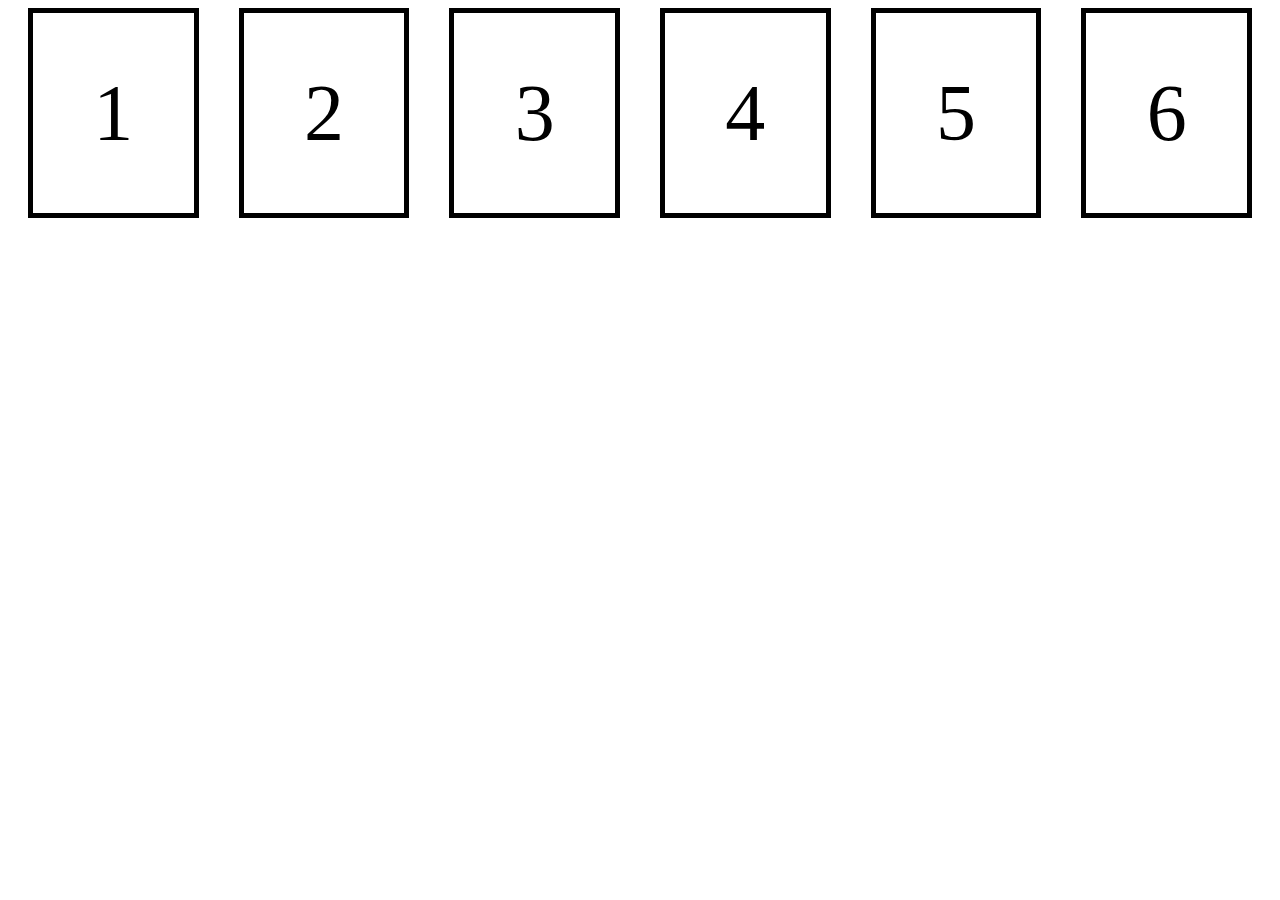
<file: transform.html>
<!DOCTYPE html>
<html lang="en">
<head>
    <meta charset="UTF-8">
    <meta name="viewport" content="width=device-width, initial-scale=1.0">
    <title>transform</title>
    <style>
        .con{
            display: flex;
            justify-content: center;
        }

        .con div{
            width: 200px;
            height: 200px;
            border: 5px solid #000;
            font-size: 80px;
            text-align: center;
            line-height: 200px;
            margin-left: 20px;
            margin-right: 20px;
            transition: all 1.5s;
        }

    /* 
    transform 속성은 모양을 변경시키는 속성! 
    transform의 특징!!!!
    변화가 일어나던지 말던지 주변의 것들은 신경쓰지 않는다
    즉 다시말해서,
    요소의 너비, 높이등 형태가 변하는 것 처럼 보이지만
    그냥 눈에 보이는 모양만 변경될뿐
    실질적인 수치나 공간값이 변하는 것은 아니다 
    
    */
        .item1:hover{
            transform: rotate(180deg);
            /* 
            rotate() 단위는 deg, degree의 줄임말
            (각)도를 나타냄 
            각각 rotate() / ratateX() / rotateY() 가
            있으며, X와 Y의 경우 입체적으로 회전된다 
            */
        }

        .item2:hover{
            width: 400px;
            height: 400px;
        }

        .item3:hover{
            transform: scale(2);
            /* scale() 사이즈 조절
            배수로 적용되는데, 2를 쓸 경우 2배,
            0.8을 쓸 경우 기존사이즈의 80% 되는 크기로
            적용된다.
            가로나 세로 한쪽 방향만 스케일 조정을 하고 싶을땐
            scaleX() / scaleY() 됩니다
            */
        }

        .item4:hover{
            transform: skew(45deg);
        }

        .item5:hover{
            transform: skewY(45deg);
        }
    </style>
</head>
<body>
    
    <div class="con">
        <div class="item1">1</div>
        <div class="item2">2</div>
        <div class="item3">3</div>
        <div class="item4">4</div>
        <div class="item5">5</div>
        <div class="item6">6</div>
    </div><!--con-->





</body>
</html>
</file>
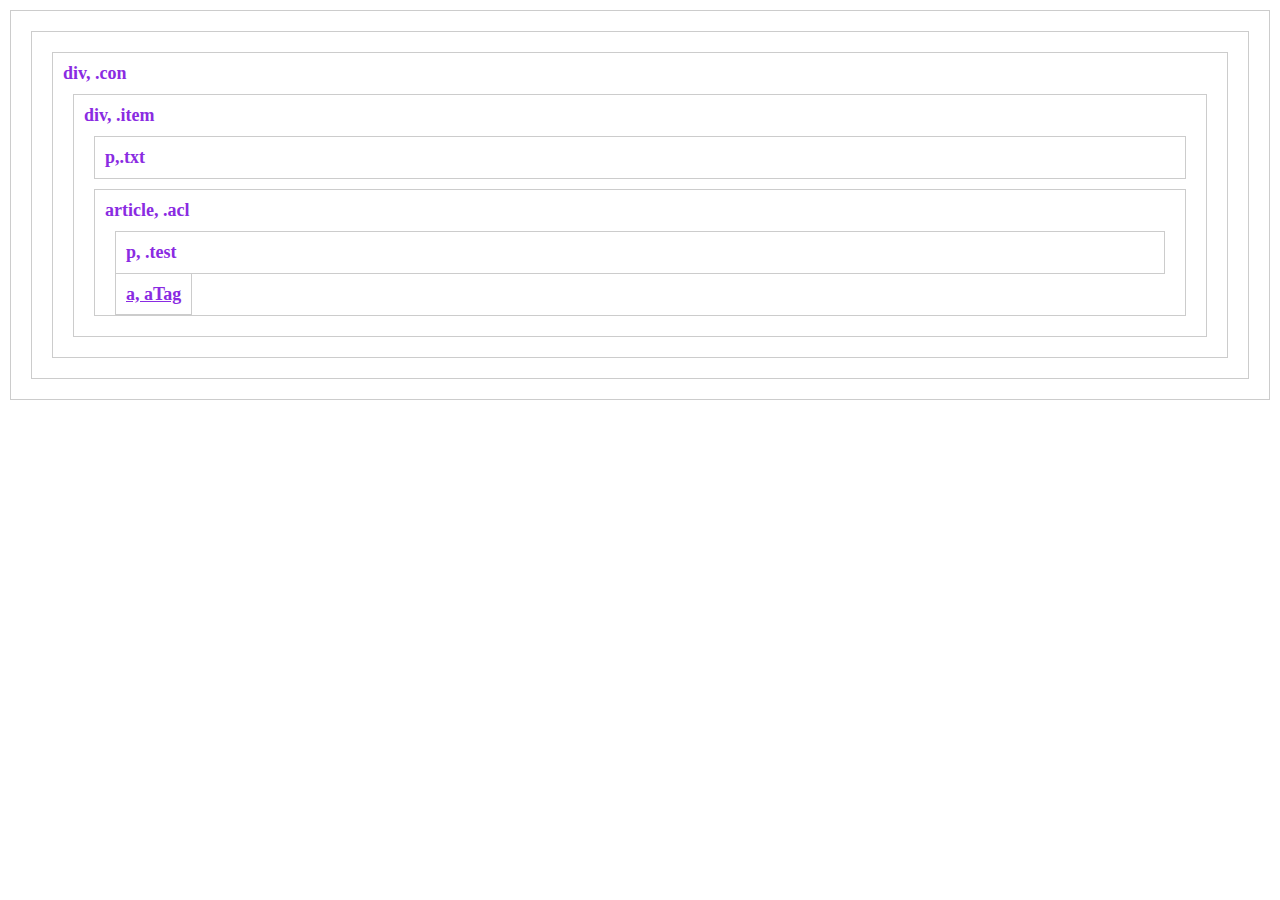
<file: css/inherit.html>
<!DOCTYPE html>
<html lang="en">
<head>
    <meta charset="UTF-8">
    <meta name="viewport" content="width=device-width, initial-scale=1.0">
    <title>Document</title>
    <style>
        *{
            margin: 10px;
            padding: 10px;
            border: 1px solid #ccc;
            font-size: 18px;
        }

        a{
            color: inherit;
        }

        .con{
            /* 폰트, 텍스트 관련된 속성들은
            부모에게 주면 자식들이 자연스럽게
            물려받는다: 상속(inherit) */
            font-weight: bold;
            color: blueviolet;
        }

    </style>
</head>
<body>


    <div class="con">
        div, .con
        <div class="item">
            div, .item
            <p class="txt">
                p,.txt
            </p>

            <article class="acl">
                article, .acl
                <p class="test">
                    p, .test
                </p>

                <a href="#" class="aTag">
                    a, aTag
                </a>
            </article>
        </div>
    </div>
    
</body>
</html>
</file>
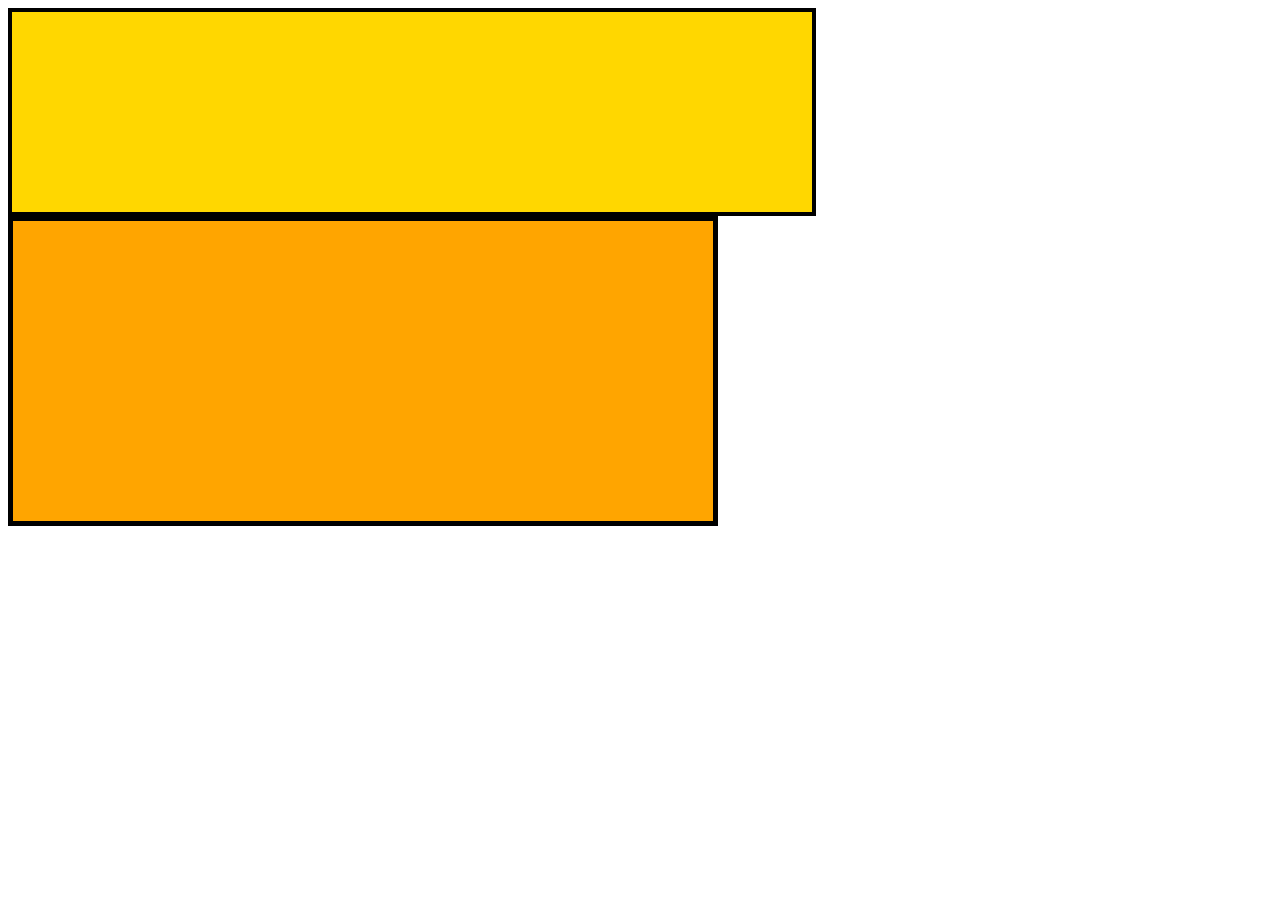
<file: css/responsive1.html>
<!DOCTYPE html>
<html lang="en">
<head>
    <meta charset="UTF-8">
    <meta name="viewport" content="width=device-width, initial-scale=1.0">
    <title>반응형</title>
    <style>
        /* 제일 먼저 모바일에서 보일 화면을 먼저 
        만듭니다. */
        .item{
            width: 200px;
            height: 200px;
            background-color: darkviolet;
            border: 4px solid #000;
        }

        .box{
            width: 300px;
            height: 300px;
            background-color: deeppink;
            border: 5px solid #000;
        }


        /* 브라우저(모니터)크기가 1200px이상일때부터
        달라질 것 */
        @media all and (min-width:1200px){

            /* 모바일에서 줬던 속성에서
            수정될 값만 추가로 줍니다. */
            .item{
                width: 800px;
                background-color: gold;
            }

            .box{
                width: 700px;
                background-color: orange;
            }
            
        }/*1200px*/
    </style>
</head>
<body>
<!-- 
 반응형 웹사이트란 ? 
 하나의 페이지를 모바일/태블릿/피씨에서 접속하면
 각각의 디바이스의 모니터 크기에 맞게끔 웹사이트가
 조절되서 보이는 것 

 장점 : 하나의 페이지로 모바일과 pc 모두 대응할 수 있다
  -> 수정할때 하나만 하면 된다
  -> 데이터를 노출/출력처리하는 것도 한번만 하면 된다 

 단점 : 만들기 어렵다.
 -->

 <div class="item"></div>

 <div class="box"></div>





    
</body>
</html>
</file>
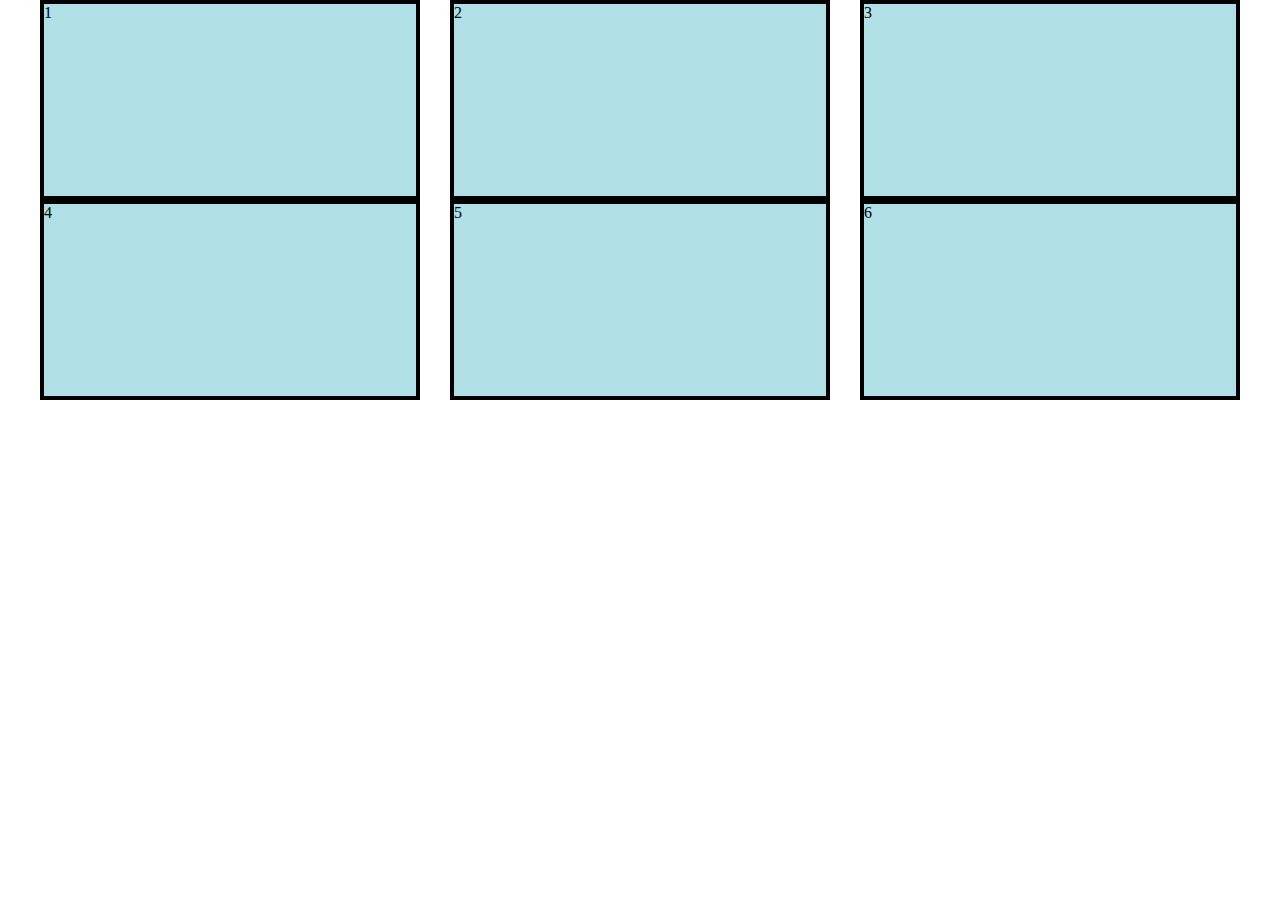
<file: css/responsive2.html>
<!DOCTYPE html>
<html lang="en">
<head>
    <meta charset="UTF-8">
    <meta name="viewport" content="width=device-width, initial-scale=1.0">
    <title>Document</title>
    <style>
        *{margin:0;padding: 0;}
        
        .con{
            display: flex;
            flex-wrap: wrap;
        }
        .con .box{
            width: 50%;
            height: 200px;
            border: 4px solid #000;
            box-sizing: border-box;
            background-color: powderblue;
        }

        @media all and (min-width:1200px){
            .con{
                width: 1200px;
                margin-left: auto;
                margin-right: auto;
                justify-content: space-between;
            }

            .con .box{
                width: 380px;
            }
        }

    </style>
</head>
<body>
   
    <div class="con">
        <div class="box">1</div>
        <div class="box">2</div>
        <div class="box">3</div>
        <div class="box">4</div>
        <div class="box">5</div>
        <div class="box">6</div>
    </div>
   

</body>
</html>
</file>
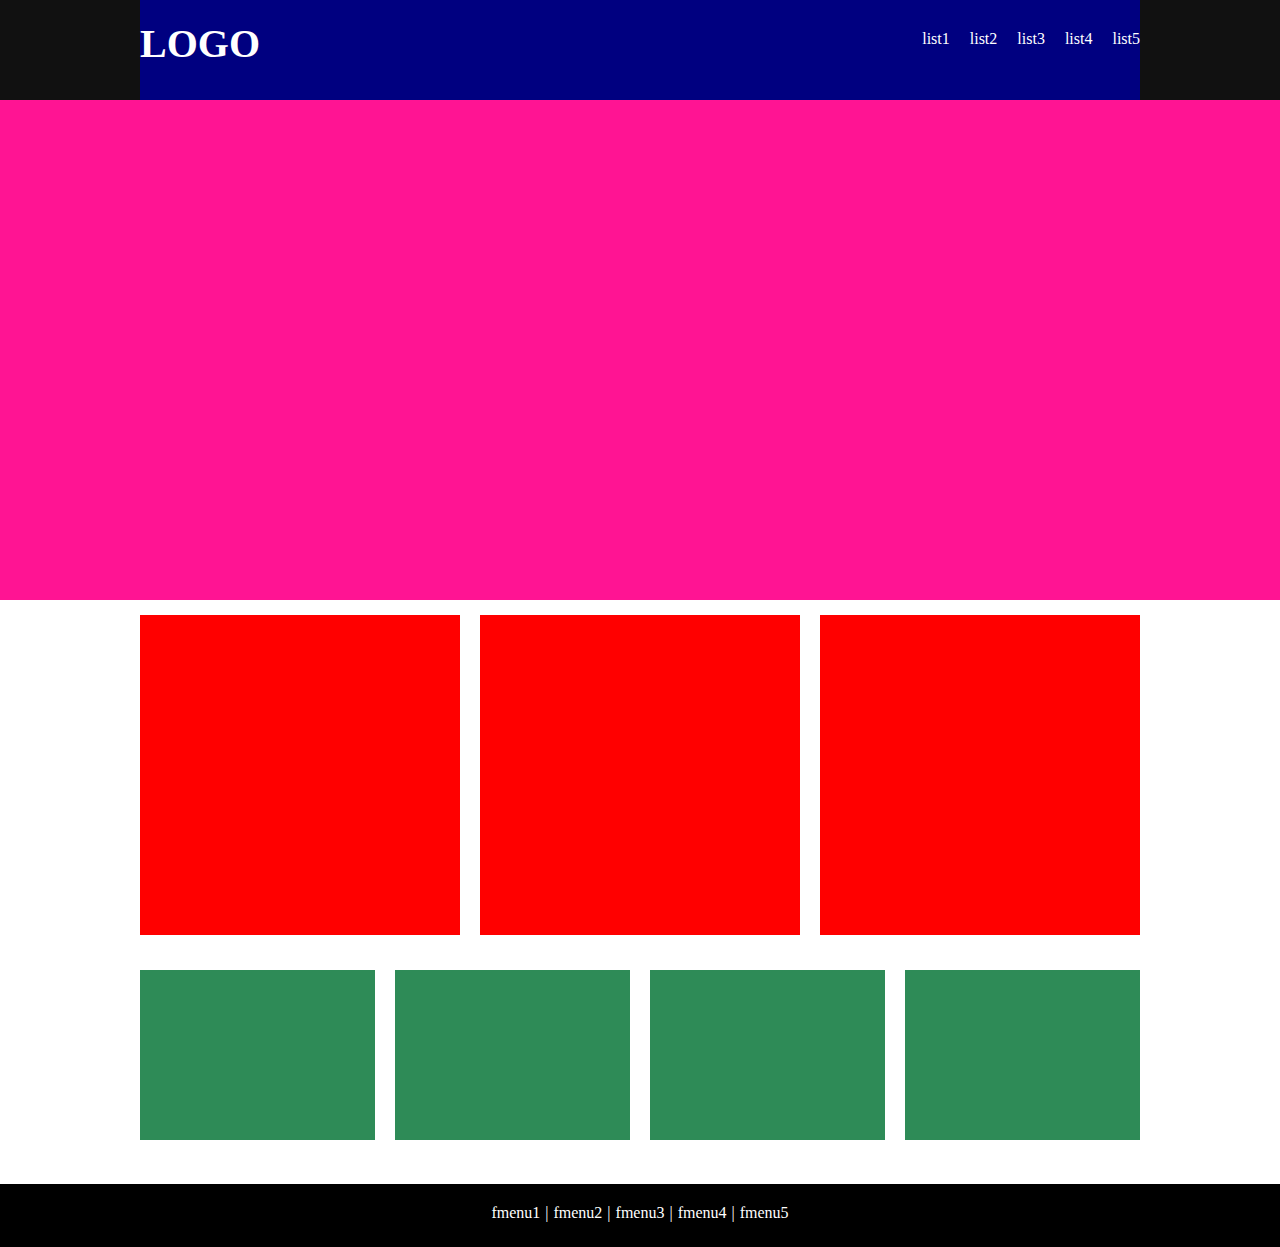
<file: css/responsive3.html>
<!DOCTYPE html>
<html lang="en">
<head>
    <meta charset="UTF-8">
    <meta name="viewport" content="width=device-width, initial-scale=1.0">
    <title>Document</title>
    <style>
        *{margin: 0;padding: 0;}
        ul{list-style: none;}
        
        header{
            height: 50px;
            background-color: #111;
            color: #fff;
        }

        header ul{
            display: none;
        }

        header h1{
            text-align: center;
        }

        .banner{
            height: 320px;
            background-color: deeppink;
        }

        .con1{
            padding-left: 15px;
            padding-right: 15px;
            margin-top: 15px;
        }
        .con1 .item{
            height: 150px;
            background-color: red;
            margin-bottom: 5px;
        }

        .con2{
            padding-left: 15px;
            padding-right: 15px;
            display: flex;
            justify-content: space-between;
            flex-wrap: wrap;
        }
        .con2 .item{
            margin-bottom: 4px;
            width:calc(50% - 2px);
/* 
브라우저에게 직접 값을 계산해서 css 적용시키는 함수
보통 calc(50px - 4px) 이런 단순 px계산도 가능하지만
이럴 때 보다는
상대값에서 절대값을연산하는 용도로 많이 쓰인다!!!!

calc(50% - 2px) 처럼 상대값과 절대값을 연산해야하는 상황에서
씁니다!!! (이유 : 우리는 상대값이 정확하게 얼마인지
알지 못하기 때문...!)

쓸 때 주의 사항 : 
반드시 피연산자와 연산자 사이를 띄어써야 합니다. 
50% - 2px
40px + 10%
30% / 5
100% * 3 
띄어쓰지 않을시, - 2px 을 -2px 이렇게 쓸 시,
음수로 인식합니다.

연산자를 여러개 쓸 수도 있고, 
괄호를 이용해 우선순위를 지정할 수도 있습니다

calc(300px / (40% + 10px))


*/

            height: 170px;
            background-color: seagreen;
        }

        footer{
            background-color: #000;
            color: #fff;
            padding-left: 15px;
            padding-right: 15px;
            padding-top: 20px;
        }

        @media all and (min-width:1200px){
            header{
                height: 100px;
            }

            .hWrap{
                width: 1000px;
                margin-left: auto;
                margin-right: auto;
                background-color: navy;
                height: 100px;
                position: relative;
            }

            header h1{
                text-align: left;
                font-size: 40px;
                padding-top: 20px;
            }

            header ul{
                display: flex;
                position: absolute;
                top: 30px;
                right: 0;
            }

            header ul li{
                margin-left: 20px;
            }

            .banner{
                height: 500px;
            }

            .con1{
                display: flex;
                width: 1000px;
                margin-left: auto;
                margin-right: auto;
                justify-content: space-between;
            }

            .con1 .item{
                width: 320px;
                height: 320px;
            }

            .con2{
                width: 1000px;
                margin-left: auto;
                margin-right: auto;
                margin-top: 30px;
            }

            .con2 .item{
                width: 235px;
            }

            footer{
                padding-bottom: 25px;
                margin-top: 40px;
            }

            footer ul{
                display: flex;
                justify-content: center;
            }

            footer li:after{
                content: '|';
                margin-left: 5px;
                margin-right: 5px;
            }

            footer li:last-child:after{
                content: none;
            }

        }

    </style>
</head>
<body>
    <header>
        <div class="hWrap">
            <h1>LOGO</h1>
            <ul>
                <li>list1</li>
                <li>list2</li>
                <li>list3</li>
                <li>list4</li>
                <li>list5</li>
            </ul>
        </div><!--hWrap-->
    </header>


    <div class="banner"></div>

    <div class="con1">
        <div class="item"></div>
        <div class="item"></div>
        <div class="item"></div>
    </div><!--con1-->

    <div class="con2">
        <div class="item"></div>
        <div class="item"></div>
        <div class="item"></div>
        <div class="item"></div>
    </div><!--con2-->


    <footer>
        <ul>
            <li>fmenu1</li>
            <li>fmenu2</li>
            <li>fmenu3</li>
            <li>fmenu4</li>
            <li>fmenu5</li>
        </ul>
    </footer>


</body>
</html>
</file>
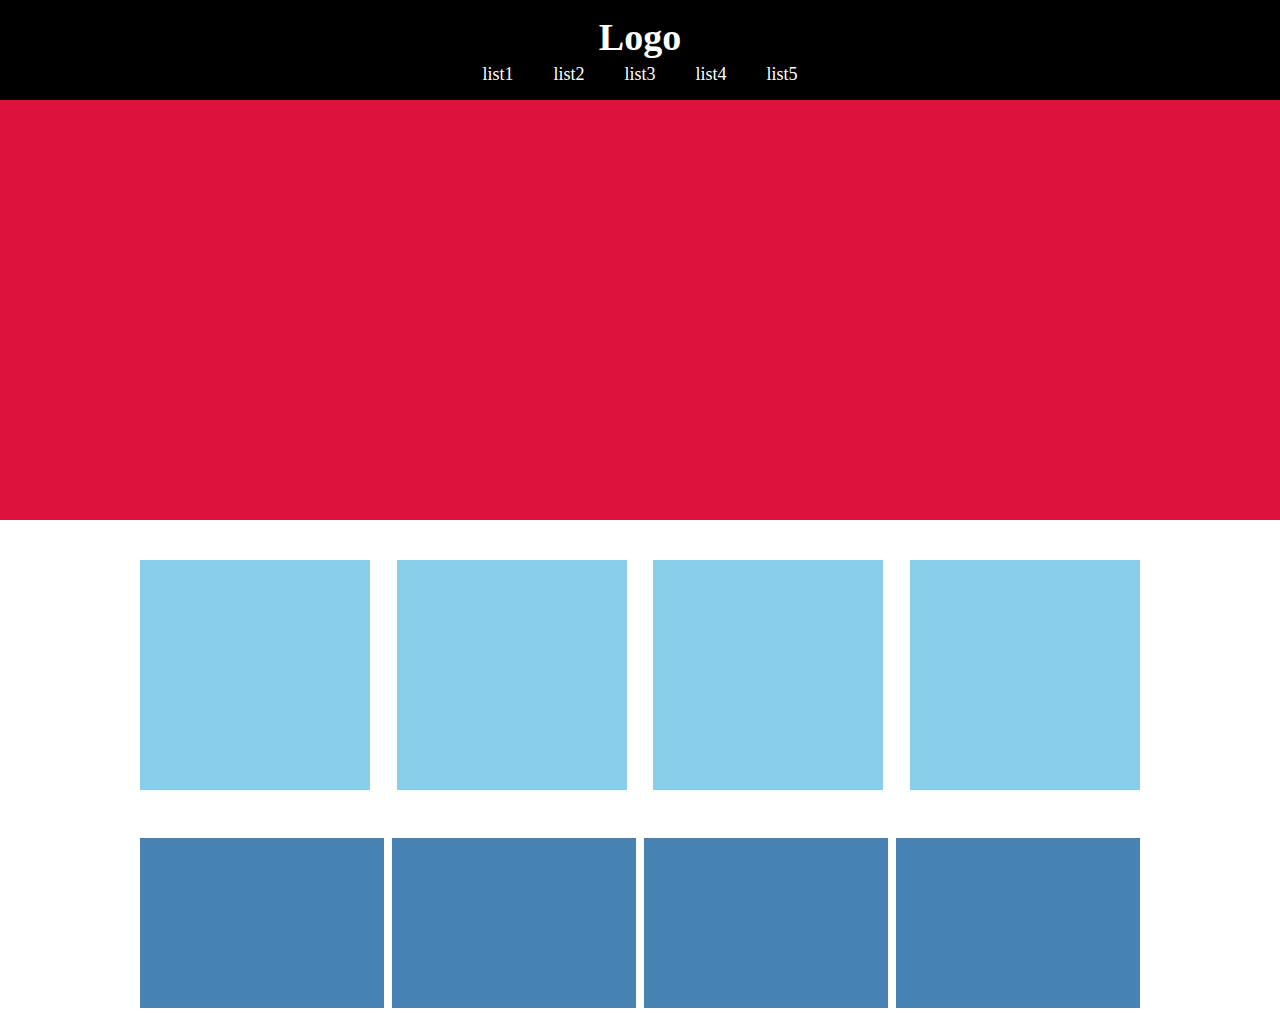
<file: css/responsive4.html>
<!DOCTYPE html>
<html lang="en">
<head>
    <meta charset="UTF-8">
    <meta name="viewport" content="width=device-width, initial-scale=1.0">
    <title>Document</title>

    <style>
        *{
            margin: 0;
            padding: 0;
        }

        ul{list-style: none;}

        header{
            height: 50px;
            background-color: #000;
            color: #fff;
        }

        h1{
            text-align: center;
        }

        .gnb{
            display: none;
        }

        .banner{
            height: 250px;            
            background-color:crimson;
        }
        .con1{
            margin-top: 15px;
            padding-left: 15px;
            padding-right: 15px;
        }

        .con1 .item{
                border-radius: 10px;
                background-color: skyblue;
                margin-bottom: 8px;
                height: 100px;
        }

        .con2{
            margin-top: 40px;
            padding-left: 15px;
            padding-right: 15px;
            display: flex;
            flex-wrap: wrap;
            justify-content: space-between;
        }

        .con2 .item{
            height: 170px;
            background-color: steelblue;
            width: calc(50% - 3px);
            margin-bottom: 6px;
        }

        @media all and (min-width:1200px){

            header{
                height: 100px;
            }

            .hWrap{
                height: 100%;
                width: 1000px;
                margin-left: auto;
                margin-right: auto;
                /* 
                1. 부모가 height값을 가지고 있을 경우
                %로 height를 줘도 됩니다  
                2. 부모가 height값을 가지고 있지 않더라도
                    해당요소가 position:absolute상태면
                    %가 작동합니다. 
                */
            }

            h1{
                text-align: center;
                font-size: 38px;
                padding-top: 15px;
            }

            .gnb{
                display: flex;
                justify-content: center;
                margin-top: 5px;
            }
            .gnb li{
                margin-left: 20px;
                margin-right:20px;
                font-size: 18px;
            }

            .banner{
                height: 420px;
            }

            .con1{
                padding: 0;
                width: 1000px;
                margin-left: auto;
                margin-right: auto;
                margin-top: 40px;
                display: flex;
                justify-content: space-between;
            }

            .con1 .item{
                width: 230px;
                height: 230px;
                border-radius: 0;
            }

            .con2{
                width: 1000px;
                margin-left: auto;
                margin-right: auto;
            }

            .con2 .item{
                width: calc(25% - 6px);
            }
        }

    </style>
</head>
<body>

    <header>
        <div class="hWrap">
            <h1>Logo</h1>
            <ul class="gnb">
                <li>list1</li>
                <li>list2</li>
                <li>list3</li>
                <li>list4</li>
                <li>list5</li>
            </ul><!--gnb-->
        </div><!--hWrap-->
    </header>

    <div class="banner"></div>

    <div class="con1">
        <div class="item"></div>
        <div class="item"></div>
        <div class="item"></div>
        <div class="item"></div>
    </div><!--con1-->

    <div class="con2">
        <div class="item"></div>
        <div class="item"></div>
        <div class="item"></div>
        <div class="item"></div>
    </div>
    
</body>
</html>
</file>
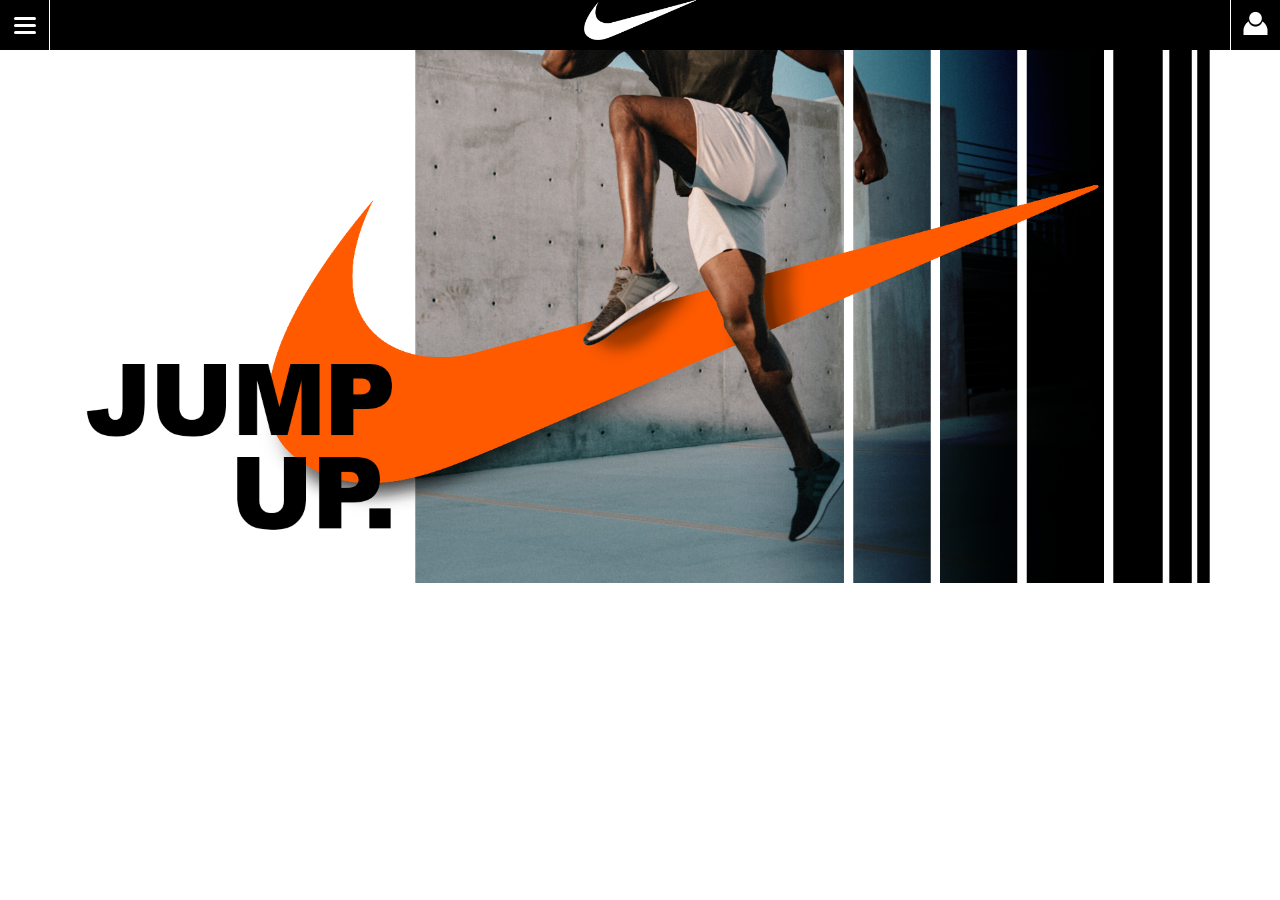
<file: css/responsive8.html>
<!DOCTYPE html>
<html lang="en">
<head>
    <meta charset="UTF-8">
    <meta name="viewport" content="width=device-width, initial-scale=1.0">
    <title>Document</title>
    <style>
        *{
            margin: 0;
            padding: 0;
        }

        ul{
            list-style: none;
        }

        a{
            color: inherit;
            text-decoration: none;
        }

        header{
            background-color: #000;
            height: 50px;
        }

        h1{
            text-align: center;
        }

        h1 img{
            height: 40px;
        }

        .navBtn{
            background-color: #000;
            border: 0;
            border-right: 1px solid #fff;
            position: absolute;
            top: 0;
            left: 0;
            width: 50px;
            height: 50px;
        }
        .navBtn span{
            margin-left: auto;
             margin-right: auto;
            display: block;
            width: 22px;
            height: 3px;
            margin-bottom: 4px;
            background-color: #fff;
            border-radius: 5px;
        }

        .navBtn span:last-child{
            margin-bottom: 0;
        }

        .myBtn{
            text-align: center;
            width: 50px;
            height: 50px;
            border: 0;
            border-left: 1px solid #fff;
            background-color: transparent;
            position: absolute;
            top: 0;
            right: 0;
        }

        .myBtn img{
            width: 25px;
            /* 
            모바일 환경에서 보일 이미지는 보통 2배 이상 사이즈로
            작업을 합니다. 
            모바일기기와 일부 노트북들은 해상도가 높습니다
            즉 기기 자체의 스펙이 가로너비 390이라고 하더라도,
            이 하나의 포인트안에 2*2 총 4개의 화소가 들어가있는
            경우가 많으므로,
            실질적으로 깨짐없이 이미지를 꽉 차게 해서 보려면
            이미지를 780px 이상으로 만들어야 합니다 
            */
        }


        nav{
            position: fixed;
            top: 0;
            left: 0;
            width: 100%;
            height: 100%;
            background-color: rgba(0,0,0,0.8);
            color:#fff;
            display: none;
        }

        .closeBtn{
            width: 50px;
            height: 50px;
            background-color: transparent;
            border: 0;
            text-align: center;
            color: #fff;
            font-size: 40px;
        }
        .util{
            display: flex;
            justify-content: center;
            font-size: 12px;
        }

        .util li:after{
            content: '|';
            margin-left: 7px;
            margin-right: 7px;
        }

        .util li:last-child:after{
            content: none;
        }

        .gnb{
            font-size: 36px;
            margin-left: 15px;
        }

        .gnb li{
            margin-bottom: 10px;
        }

        .banner .mo{
            width: 100%;
            /* 
            img는 특성상
            너비와 높이 둘 중 하나의 값만 주면
            나머지 하나는 자동으로 리사이징 된다.
            그래서 모바일처럼 변동사항이 많은 환경에서는
            이미지의 너비나 높이중 하나의 값만 줘놓고,
            나머지들은 가변하는 상황에 따라 적용되게 설정해두는
            경우가 많습니다.  
            */
        }

        .banner .tablet{
            display: none;
        }


        @media all and (min-width:768px){

            .banner .mo{
                display: none;
            }

            .banner .tablet{
                display: block;
                width: 100%;
            }

        }/*tablet*/

/*
레이아웃이 변동될 부분을 "브레이크 포인트" 라고 부릅니다.
브레이크 포인트는 원하는 만큼, 혹은 디자인에서 필요로 하는 만큼
얼마든지 만들 수 있습니다. 
그러나, 일반적으로 모바일 / 태블릿 / PC 로 나누는데,
태블릿은 768px부터 (아이패드 미니사이즈),
PC는 1024px부터(구형 소형모니터) 적용시키는 것이 일반적입니다.
다만, PC모니터의 경우 큰 사이즈의 모니터들이 많이 보급이
되었으므로 요새는 1024보다는 1200px ~ 1440px 사이에서 많이
지정합니다. 

여러개의 브레이크포인트를 설정할 때는 
작은것부터 큰것으로 진행하는 것이 바람직합니다. 

그리고 태블릿사이즈에서는 일반적으로 모바일의 헤더를 그대로 
가져가고, 피씨의 내부 그리드를 따라가는 경향이 있습니다. 

*/
       

        @media all and (min-width:1440px){

            header{
                height: 140px;
            }

            .hWrap{
                width: 1200px;
                margin-left: auto;
                margin-right: auto;
                position: relative;
            }

            header button{
                display: none;
            }

            h1{
                padding-top: 15px;
            }
            h1 img{
                height: 70px;
            }

            nav{
                display: block;
                background-color: transparent;
                position: unset;
            }

            .util{
                position: absolute;
                top: 10px;
                right: 0;
            }

            .gnb{
                display: flex;
                font-size: 18px;
                margin-left: 0;
                justify-content: center;
            }

            .gnb li{
                margin-bottom: 0;
                margin-left: 20px;
                margin-right: 20px;
            }


            .banner{
                height: 800px;
                background-image: url(../images/bn_pc.png);
                background-size: cover;
                background-position: center center;
            }

            .banner a{
                display: block;
                height: 100%;
            }


            .banner .tablet{
                display: none;
            }

        }
    </style>
</head>
<body>
    
    <header>
        <div class="hWrap">
            <h1><a href="#">
                <img src="../images/logo1.png">
            </a></h1>

            <button class="navBtn">
                <span></span>
                <span></span>
                <span></span>
            </button><!--navBtn-->

            <button class="myBtn">
                <img src="../images/my.png" alt="">
            </button><!--my-->

            <nav>
                <button class="closeBtn">X</button>

                <ul class="util">
                    <li><a href="#">Login</a></li>
                    <li><a href="#">Join</a></li>
                    <li><a href="#">Cart</a></li>
                </ul><!--util-->

                <ul class="gnb">
                    <li><a href="#">list1</a></li>
                    <li><a href="#">list2</a></li>
                    <li><a href="#">list3</a></li>
                    <li><a href="#">list4</a></li>
                    <li><a href="#">list5</a></li>
                </ul><!--gnb-->
            </nav>
        </div><!--hWrap-->
    </header>

    <div class="banner">
        <a href="#">
            <img src="../images/bn_mo.png" class="mo">
            <img src="../images/bn_pc.png" class="tablet">
        </a>
    </div><!--banner-->

    <div class="banner2"></div>

</body>
</html>
</file>
